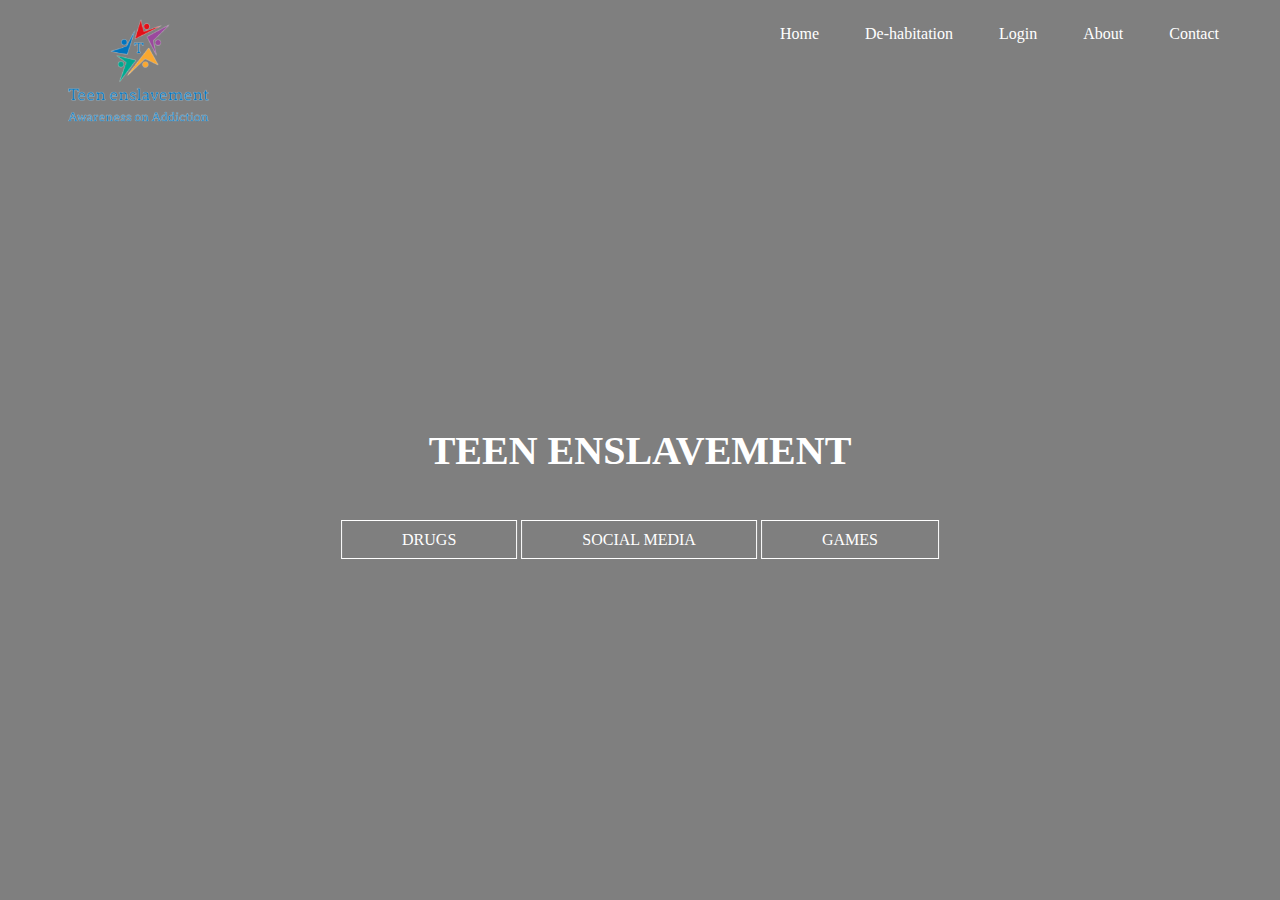
<file: index.html>
<!DOCTYPE html>
<html lang="en">
<head>

    <title>TEEN ENSLAVEMENT</title>
    <link rel="stylesheet" type="text/css" href="style sheet.css">
    <link rel="html" type="text/html" href="drugs.html">
    <link rel="html" type="text/html" href="Social Media.html">
    <link rel="html" type="text/html" href="Games.html">
    <link rel="icon" type="image/x-icon" href="Picsart_22-10-27_06-28-25-577.png">
    
</head>
<body>
    <div id="loading" >
    
    </div>                                                                                                                 


    <header>
        <div class = "main">
            <div class="logo">
                <img src="teen enslavement.png" alt="logo">
            </div>
           <ul>
                <li><a href="#">Home</a></li>
                <li><a href="De habitation.html">De-habitation</a></li>
                <li><a href="login1.html">Login</a></li>
                <li><a href="About.html">About</a></li>
                <li><a href="http:t.me\CodingCheetah1">Contact</a></li>
            </ul>
        </div>
            <div class="title">
                <h1>TEEN ENSLAVEMENT</h1>
            </div>

    </header>
        <div class="button">
            <a href="drugs.html" class="btn" target="_blank">DRUGS</a>
            <a href="Social Media.html" class="btn" target="_blank">SOCIAL MEDIA</a>
		<a href="Games.html" class="btn" >GAMES</a>
        </div>

             <script>
                var overlayloader = document.getElementById("loading");
                window.addEventListener("load", function(){
                    overlayloader.style.display="none";
                });
                </script>
                 
                 
  
</body>

</html>
</file>
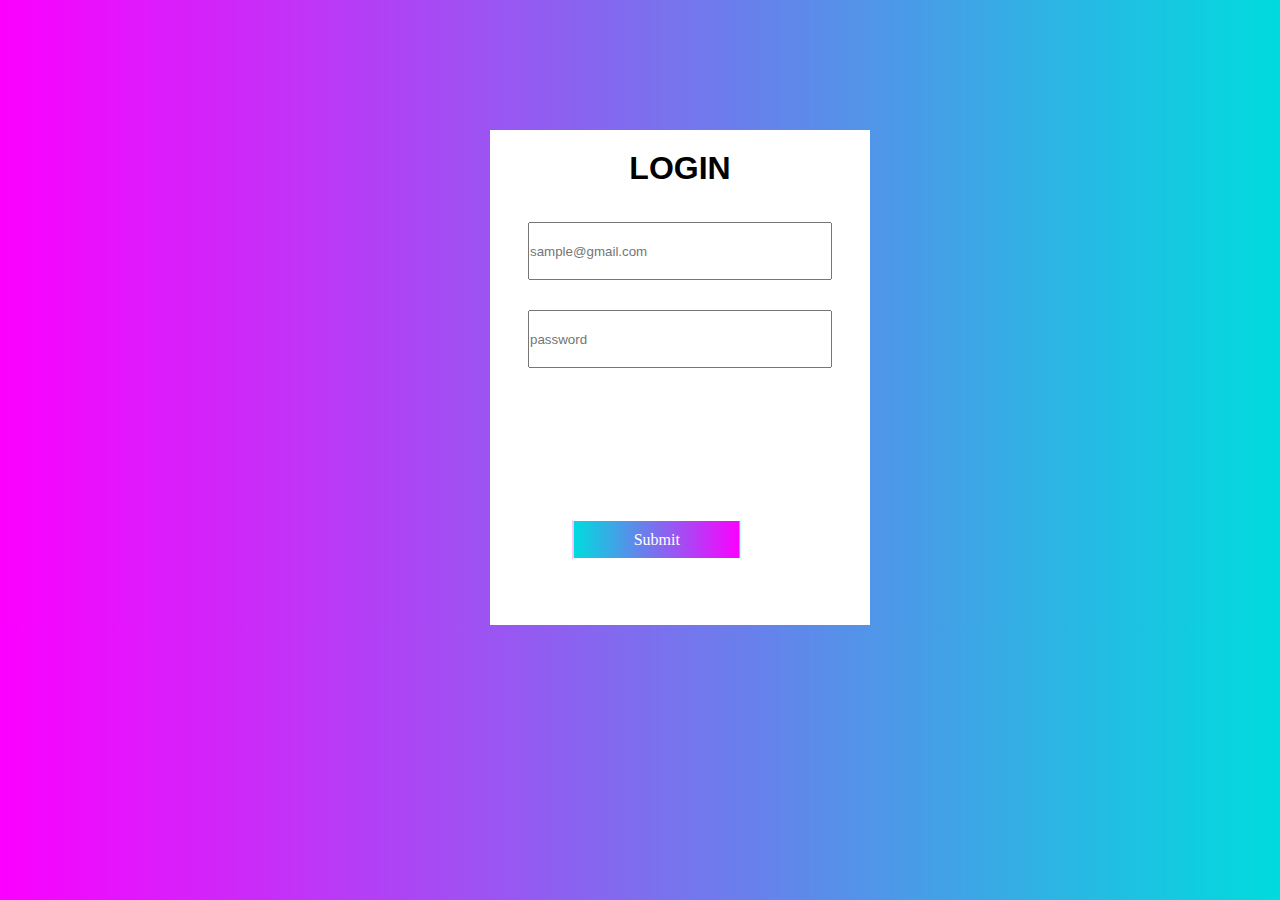
<file: Login page.html>
<!DOCTYPE html>
<html lang="en">
<head>
    <meta charset="UTF-8">
    <meta http-equiv="X-UA-Compatible" content="IE=edge">
    <meta name="viewport" content="width=device-width, initial-scale=1.0">
    <title>login</title>
    <link rel="stylesheet" href="sign in.css">
    <link rel="stylesheet" href="https://cdnjs.cloudflare.com/ajax/libs/font-awesome/6.1.1/css/all.min.css">
</head>
<body>
    <div id="loading" >
    
    </div>  
    <div class="container">
        <form action="" onsubmit="return validationform()">
            <h1>LOGIN</h1>
            <input type="email" placeholder="sample@gmail.com" id="username"><br>
            <p id="userError"></p>
            <input type="password" placeholder="password" id="password">
            <br><i class="bi bi-eye-slash" id="togglePassword"></i><br>
            <p id="passError"></p>
            <!--<input type="submit" placeholder="Submit" id="btn"><br><br>-->
            <div class="button">
               
            <a href="De habitation.html" class="btn" >Submit</a>
            </div>

        </form>
    </div>
    <script src="script.js">
        
    </script>
     <script>
        var overlayloader = document.getElementById("loading");
        window.addEventListener("load", function(){
            overlayloader.style.display="none";
        });
        </script>
</body>
</html>
</file>
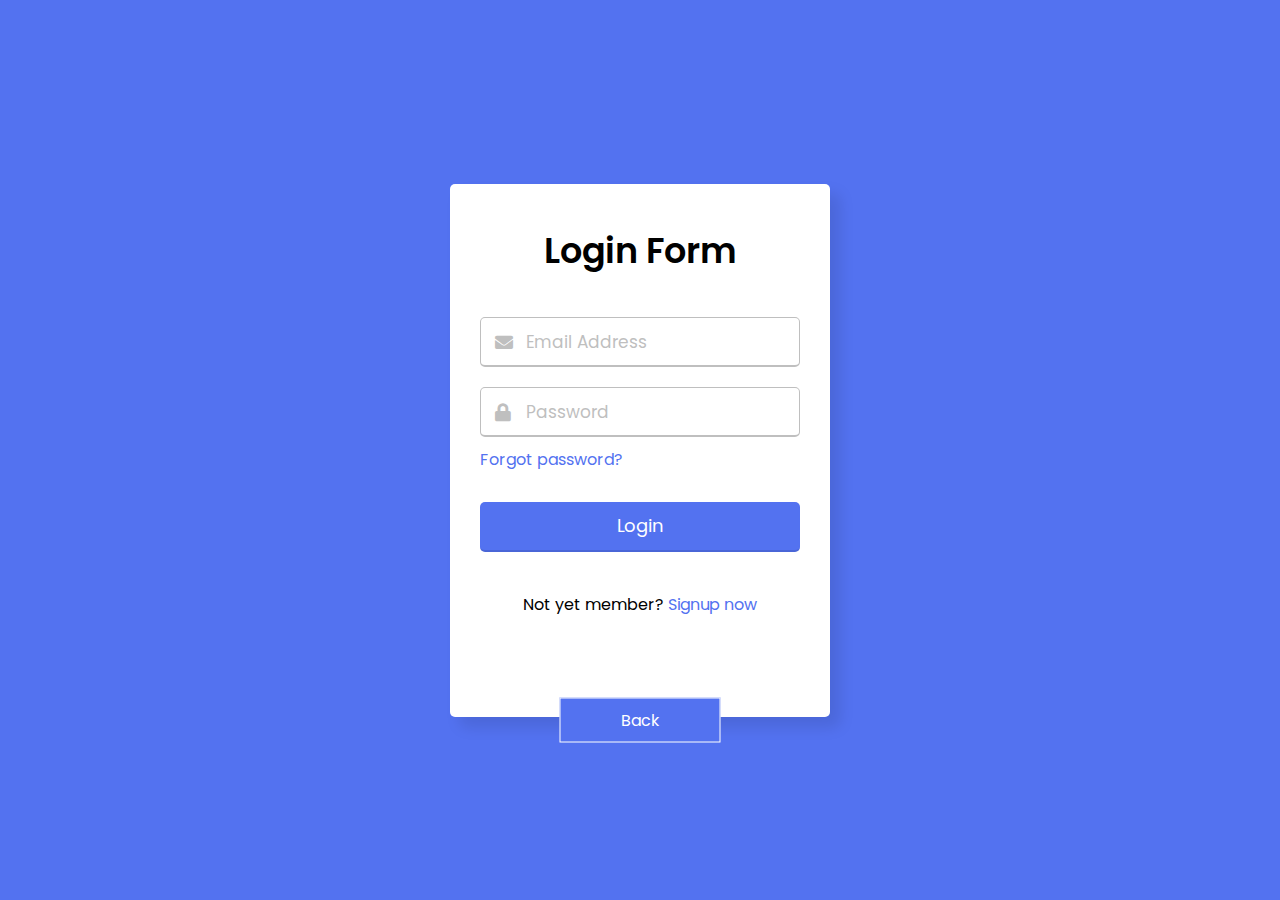
<file: login1.html>
<!DOCTYPE html>

<html lang="en">
<head>
  <meta charset="UTF-8">
  <meta name="viewport" content="width=device-width, initial-scale=1.0">
  <title>Login </title>
  <link rel="stylesheet" href="login_style.css">
  <link rel="stylesheet" href="https://cdnjs.cloudflare.com/ajax/libs/font-awesome/5.15.3/css/all.min.css"/>
</head>
<body>
  <div class="wrapper">
    <header>Login Form</header>
    <form action="#">
      <div class="field email">
        <div class="input-area">
          <input type="text" placeholder="Email Address">
          <i class="icon fas fa-envelope"></i>
          <i class="error error-icon fas fa-exclamation-circle"></i>
        </div>
        <div class="error error-txt">Email can't be blank</div>
      </div>
      <div class="field password">
        <div class="input-area">
          <input type="password" placeholder="Password">
          <i class="icon fas fa-lock"></i>
          <i class="error error-icon fas fa-exclamation-circle"></i>
        </div>
        <div class="error error-txt">Password can't be blank</div>
      </div>
      <div class="pass-txt"><a href="#">Forgot password?</a></div>
      <input type="submit" value="Login" />
    </form>
    <div class="sign-txt">Not yet member? <a href="register.html">Signup now</a></div><br><br>
    <div class="button">
      <a href="html.html" class="btn" >Back</a>
      
  </div>
  </div>
  

  
  
  <script src="login_script.js"></script>

</body>
</html>
</file>
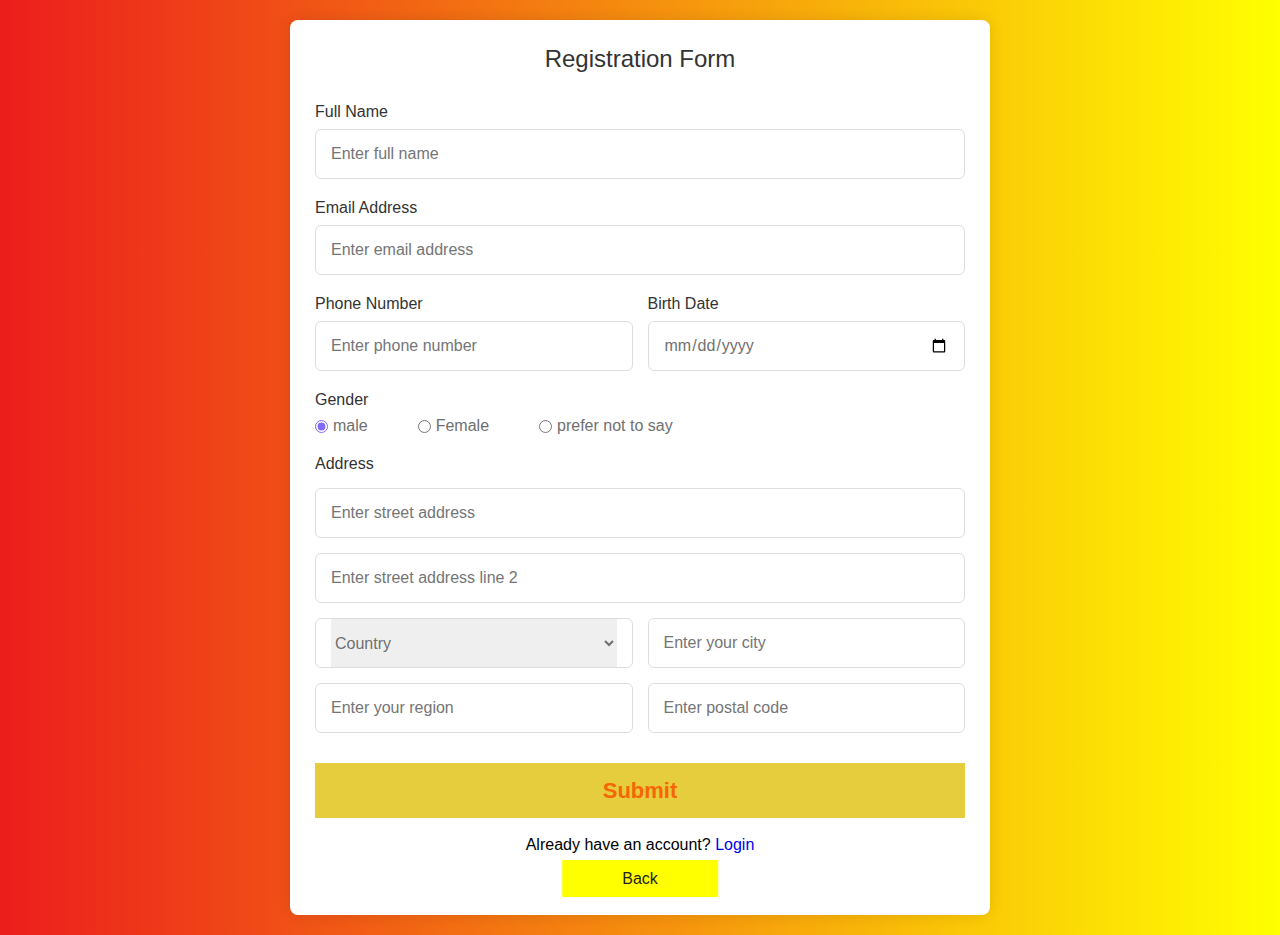
<file: register.html>
<!DOCTYPE html>
<!---Coding By CodingLab | www.codinglabweb.com--->
<html lang="en">
  <head>
    <meta charset="UTF-8" />
    <meta name="viewport" content="width=device-width, initial-scale=1.0" />
    <meta http-equiv="X-UA-Compatible" content="ie=edge" />
    <title>Register</title>
    <!---Custom CSS File--->
    <link rel="stylesheet" href="register.css" />
  </head>
  <body>
    <section class="container">
      <header>Registration Form</header>
      <form action="#" class="form">
        <div class="input-box">
          <label>Full Name</label>
          <input type="text" placeholder="Enter full name" required />
        </div>

        <div class="input-box">
          <label>Email Address</label>
          <input type="text" placeholder="Enter email address" required />
        </div>

        <div class="column">
          <div class="input-box">
            <label>Phone Number</label>
            <input type="number" placeholder="Enter phone number" required />
          </div>
          <div class="input-box">
            <label>Birth Date</label>
            <input type="date" placeholder="Enter birth date" required />
          </div>
        </div>
        <div class="gender-box">
          <h3>Gender</h3>
          <div class="gender-option">
            <div class="gender">
              <input type="radio" id="check-male" name="gender" checked />
              <label for="check-male">male</label>
            </div>
            <div class="gender">
              <input type="radio" id="check-female" name="gender" />
              <label for="check-female">Female</label>
            </div>
            <div class="gender">
              <input type="radio" id="check-other" name="gender" />
              <label for="check-other">prefer not to say</label>
            </div>
          </div>
        </div>
        <div class="input-box address">
          <label>Address</label>
          <input type="text" placeholder="Enter street address" required />
          <input type="text" placeholder="Enter street address line 2" required />
          <div class="column">
            <div class="select-box">
              <select>
                <option hidden>Country</option>
                <option>America</option>
                <option>Japan</option>
                <option>India</option>
                <option>Nepal</option>
              </select>
            </div>
            <input type="text" placeholder="Enter your city" required />
          </div>
          <div class="column">
            <input type="text" placeholder="Enter your region" required />
            <input type="number" placeholder="Enter postal code"  required />
          </div>
        </div>
        <a href="login1.html">
        <button><b>Submit</b></button><br>
      </a>
        <center><br>Already have an account?  <a href="login1.html">Login</a><br><br><br></center>
        
      </form>
      <div class="button">
        <a href="html.html" class="btn" >Back</a>
        
    </div>
    </section>
  </body>
</html>
</file>
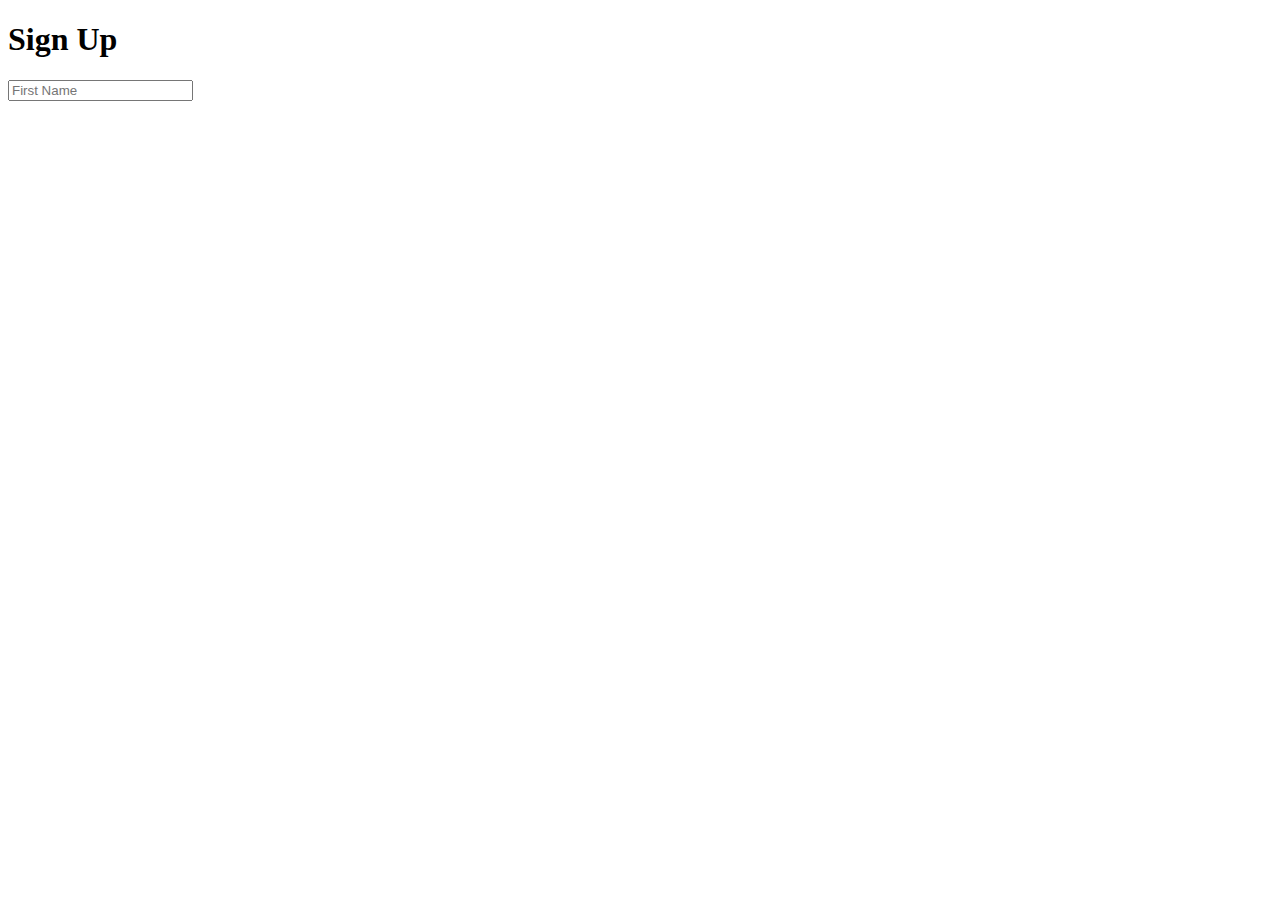
<file: sign up.html>
<!DOCTYPE html>
<html lang="en">
<head>
    <meta charset="UTF-8">
    <meta http-equiv="X-UA-Compatible" content="IE=edge">
    <meta name="viewport" content="width=device-width, initial-scale=1.0">
    <title>Sign up</title>
</head>
<body>
<h1>Sign Up</h1>   
<input type="text" placeholder="First Name"> 
</body>
</html>
</file>
<file: style sheet.css>
*{
    margin: 0;
    padding: 0;
    font-family: Georgia, 'Times New Roman', Times, serif;
}

header{
    background-image:linear-gradient(rgba(0,0,0,0.5),rgba(0,0,0,0.5)), url("https://images8.alphacoders.com/484/thumb-1920-484717.jpg");
    background-size: cover;
    height: 100vh;
    background-position: center;
}

ul{
    float: right;
    list-style-type: none;
    margin-top: 25px;

}

ul li{
    display: inline;
}

ul li a{
    text-decoration: none;
    padding: 5px 20px;
    color: #fff;
    border: 1px solid transparent;
    transition: 0.6s ease;
}
ul li a:hover{
    background-color: #fff;
    color:#000;
}
.logo img{
    width: 200px;
    float: left;
    height: auto;
}
.main{
    max-width: 1200px;
    margin: auto;
    
}
.title{
    position:absolute;
    top: 50%;
    left:50%;
    transform: translate(-50%,-50%);
}
.title h1{
    color: #fff;
    font-size: 40px;
   
   
}
.button{
    position:absolute;
    top: 60%;
    left:50%;
    transform: translate(-50%,-50%);
}
.btn{
    border: 1px solid #fff;
    padding: 10px 60px;
    color: #fff;
    text-decoration: none;
    transition: 0.6s ease;
}
.btn:hover{
    background-color: #fff;
    color:#000;
    
}
.details{
    position:absolute;
    border:1px solid #fff;
    
    padding: 5px 10px;
    top: 90%;
    left:90%;
    transform: translate(-60%,-50%);
    color:#fff;
    font-family: 'Times New Roman', Times, serif;

    
}

#loading{
    background: #000 url("load_AdobeExpress.gif") no-repeat center center;
    background-size: 150px;
    height: 100vh;
    width:100%;
    position:fixed;
    z-index: 100000;
    
}
</file>
<file: sign in.css>
*{
    margin:0;
    padding:0
}
body{
    background: linear-gradient(to right,#fc00ff,#00dbde);
}
.container{
    width:380px;
    background:white;
    margin:130px 0px 0px 490px;
    height: 55vh;
    text-align: center;
}
h1{
    font-family: 'Franklin Gothic Medium', 'Arial Narrow', Arial, sans-serif;
    padding: 20px;

}
input{
    width: 300px;
    height:6vh; 
    margin: 15px;

}
#btn{
    height: 6vh;
    background: linear-gradient(to right,#00dbde,#fc00ff);
    border: 0;
    font-weight: bold;
    font-size: 15px;
    color: white;
}
#btn:hover{
    background:linear-gradient(to right,tomato,rgb(77, 201, 77));
}
p{
    color:red;
    font size: 9px;
    margin-left: -20% ;
}
input.largerCheckbox {
    width: 10px;
    height: 10px;
    }

.button{
    position:absolute;
    top: 60%;
    left:50%;
    transform: translate(-40%,-50%);
}
.btn{
    border: 1px solid #fff;
    padding: 10px 60px;
    color: #fff;
    text-decoration: none;
    transition: 0.25s ease;
    background: linear-gradient(to right,#00dbde,#fc00ff);
}
.btn:hover{
    background-color: #fff;
    color:#000;
    background:linear-gradient(to right,tomato,rgb(77, 201, 77));
    
}
#loading{
    background: #000 url("load_AdobeExpress.gif") no-repeat center center;
    background-size: 150px;
    height: 100vh;
    width:100%;
    position:fixed;
    z-index: 100000;
    
}
</file>
<file: login_style.css>
@import url('https://fonts.googleapis.com/css2?family=Poppins:wght@400;500;600&display=swap');
*{
  margin: 0;
  padding: 0;
  box-sizing: border-box;
  font-family: "Poppins", sans-serif;
}
body{
  width: 100%;
  height: 100vh;
  display: flex;
  align-items: center;
  justify-content: center;
  background: #5372F0;
}
::selection{
  color: #fff;
  background: #5372F0;
}
.wrapper{
  width: 380px;
  padding: 40px 30px 50px 30px;
  background: #fff;
  border-radius: 5px;
  text-align: center;
  box-shadow: 10px 10px 15px rgba(0,0,0,0.1);
}
.wrapper header{
  font-size: 35px;
  font-weight: 600;
}
.wrapper form{
  margin: 40px 0;
}
form .field{
  width: 100%;
  margin-bottom: 20px;
}
form .field.shake{
  animation: shake 0.3s ease-in-out;
}
@keyframes shake {
  0%, 100%{
    margin-left: 0px;
  }
  20%, 80%{
    margin-left: -12px;
  }
  40%, 60%{
    margin-left: 12px;
  }
}
form .field .input-area{
  height: 50px;
  width: 100%;
  position: relative;
}
form input{
  width: 100%;
  height: 100%;
  outline: none;
  padding: 0 45px;
  font-size: 18px;
  background: none;
  caret-color: #5372F0;
  border-radius: 5px;
  border: 1px solid #bfbfbf;
  border-bottom-width: 2px;
  transition: all 0.2s ease;
}
form .field input:focus,
form .field.valid input{
  border-color: #5372F0;
}
form .field.shake input,
form .field.error input{
  border-color: #dc3545;
}
.field .input-area i{
  position: absolute;
  top: 50%;
  font-size: 18px;
  pointer-events: none;
  transform: translateY(-50%);
}
.input-area .icon{
  left: 15px;
  color: #bfbfbf;
  transition: color 0.2s ease;
}
.input-area .error-icon{
  right: 15px;
  color: #dc3545;
}
form input:focus ~ .icon,
form .field.valid .icon{
  color: #5372F0;
}
form .field.shake input:focus ~ .icon,
form .field.error input:focus ~ .icon{
  color: #bfbfbf;
}
form input::placeholder{
  color: #bfbfbf;
  font-size: 17px;
}
form .field .error-txt{
  color: #dc3545;
  text-align: left;
  margin-top: 5px;
}
form .field .error{
  display: none;
}
form .field.shake .error,
form .field.error .error{
  display: block;
}
form .pass-txt{
  text-align: left;
  margin-top: -10px;
}
.wrapper a{
  color: #5372F0;
  text-decoration: none;
}
.wrapper a:hover{
  text-decoration: underline;
}
form input[type="submit"]{
  height: 50px;
  margin-top: 30px;
  color: #fff;
  padding: 0;
  border: none;
  background: #5372F0;
  cursor: pointer;
  border-bottom: 2px solid rgba(0,0,0,0.1);
  transition: all 0.3s ease;
}
form input[type="submit"]:hover{
  background: #2c52ed;

}

.button{
  position:absolute;
  top: 80%;
  left:50%;
  transform: translate(-50%,-50%);
  text-decoration:none;
}
.button .btn{
  border: 1px solid #fff;
  padding: 10px 60px;
  color: #fff;
  
  background: #5372F0 ;
  text-decoration: none;
  transition: 0.6s ease;
  
}
.button .btn:hover{
  background-color:#2c52ed;
  color: #fff;
  text-decoration: none;
  
}
</file>
<file: register.css>
* {
  margin: 0;
  padding: 0;
  box-sizing: border-box;
  font-family: "Poppins", sans-serif;
}
body {
  min-height: 100vh;
  display: flex;
  align-items: center;
  justify-content: center;
  padding: 20px;
  background:linear-gradient(to right, rgb(236, 29, 29), yellow);
  font-family: 'Lucida Sans', 'Lucida Sans Regular', 'Lucida Grande', 'Lucida Sans Unicode', Geneva, Verdana, sans-serif;
}
.container {
  position: relative;
  max-width: 700px;
  width: 100%;
  background: #fff;
  padding: 25px;
  border-radius: 8px;
  box-shadow: 0 0 15px rgba(0, 0, 0, 0.1);
}
.container header {
  font-size: 1.5rem;
  color: #333;
  font-weight: 500;
  text-align: center;
}
.container .form {
  margin-top: 30px;
}
.form .input-box {
  width: 100%;
  margin-top: 20px;
}
.input-box label {
  color: #333;
}
.form :where(.input-box input, .select-box) {
  position: relative;
  height: 50px;
  width: 100%;
  outline: none;
  font-size: 1rem;
  color: #707070;
  margin-top: 8px;
  border: 1px solid #ddd;
  border-radius: 6px;
  padding: 0 15px;
}
.input-box input:focus {
  box-shadow: 0 1px 0 rgba(0, 0, 0, 0.1);
}
.form .column {
  display: flex;
  column-gap: 15px;
}
.form .gender-box {
  margin-top: 20px;
}
.gender-box h3 {
  color: #333;
  font-size: 1rem;
  font-weight: 400;
  margin-bottom: 8px;
}
.form :where(.gender-option, .gender) {
  display: flex;
  align-items: center;
  column-gap: 50px;
  flex-wrap: wrap;
}
.form .gender {
  column-gap: 5px;
}
.gender input {
  accent-color: rgb(130, 106, 251);
}
.form :where(.gender input, .gender label) {
  cursor: pointer;
}
.gender label {
  color: #707070;
}
.address :where(input, .select-box) {
  margin-top: 15px;
}
.select-box select {
  height: 100%;
  width: 100%;
  outline: none;
  border: none;
  color: #707070;
  font-size: 1rem;
}
.form a button {
  height: 55px;
  width: 100%;
  color: rgb(247, 102, 6);
  font-size: 22px;
  font-weight: 400 ;
  
  margin-top: 30px;
  border: none;
  cursor: pointer;
  transition: all 0.2s ease;
  background: rgb(230, 205, 61);
}
a{
  text-decoration: none;
  cursor: pointer;
}
.form button:hover {
  background: rgb(247, 60, 47);
  color:black;
  
}

@media screen and (max-width: 500px) {
  .form .column {
    flex-wrap: wrap;
  }
  .form :where(.gender-option, .gender) {
    row-gap: 15px;
  }
}
.button{
  position:absolute;
  top: 96%;
  left:50%;
  transform: translate(-50%,-50%);
  text-decoration:none;
}
.button .btn{
  border: 1px solid #fff;
  padding: 10px 60px;
  color: #232323;
  
  background: yellow ;
  text-decoration: none;
  transition: 0.6s ease;
  
}
.button .btn:hover{
  background-color:rgb(244, 60, 60);
  color: #fff;
  text-decoration: none;
  
}
</file>
